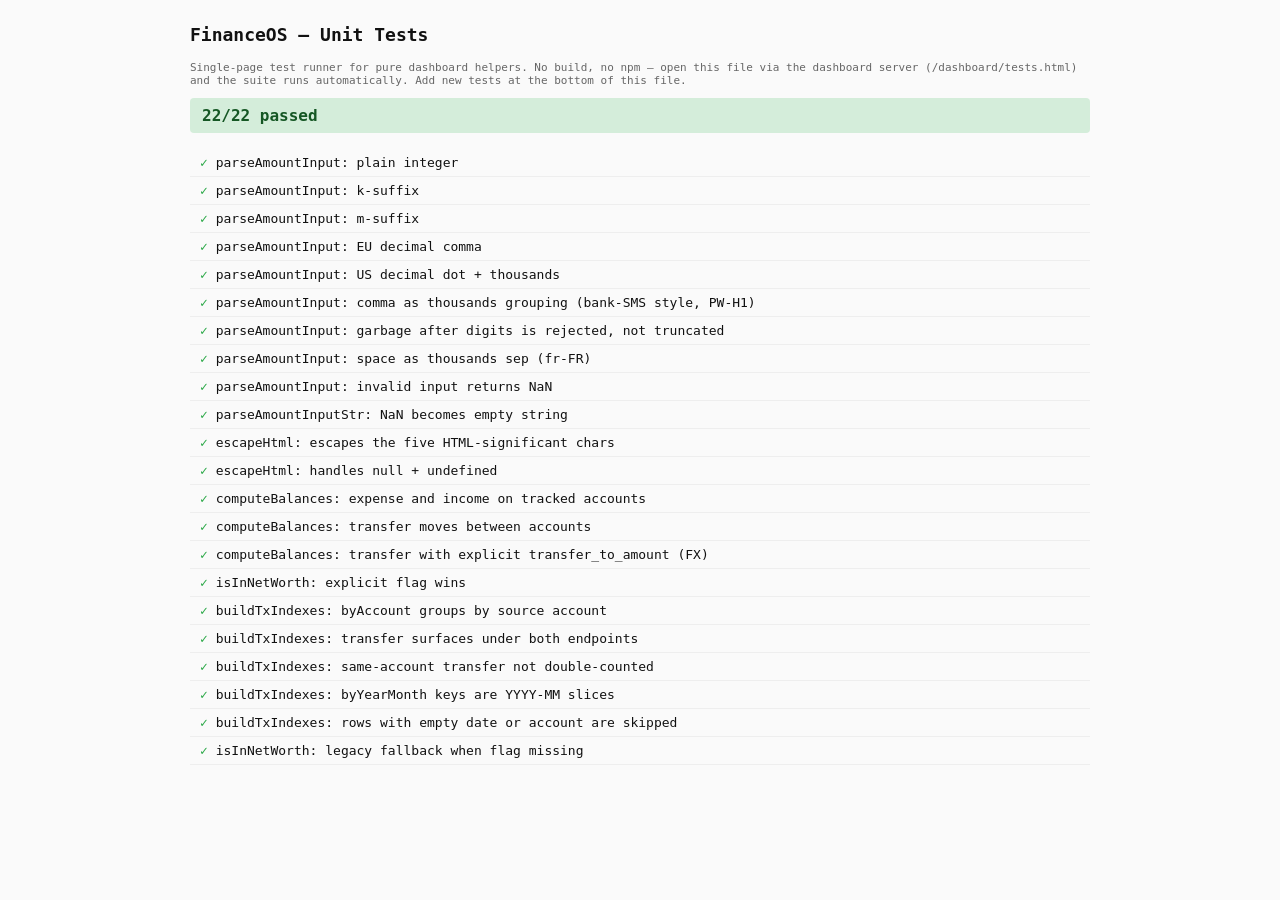
<file: dashboard/tests.html>
<!DOCTYPE html>
<html lang="en">
<head>
<meta charset="UTF-8">
<title>FinanceOS — Unit Tests</title>
<style>
  body { font-family: ui-monospace, "Cascadia Mono", monospace; max-width: 900px; margin: 24px auto; padding: 0 16px; background: #fafafa; color: #111; }
  h1 { font-size: 18px; margin: 0 0 16px; }
  #summary { padding: 8px 12px; border-radius: 4px; margin-bottom: 16px; font-weight: 600; }
  .ok  { background: #d4edda; color: #155724; }
  .bad { background: #f8d7da; color: #721c24; }
  ul { list-style: none; padding: 0; margin: 0; }
  li { padding: 6px 10px; border-bottom: 1px solid #eee; font-size: 13px; }
  li.pass::before { content: "✓ "; color: #28a745; font-weight: 700; }
  li.fail::before { content: "✗ "; color: #dc3545; font-weight: 700; }
  li.fail { color: #721c24; background: #fff5f5; }
  pre { font-size: 11px; color: #777; margin: 4px 0 0 18px; white-space: pre-wrap; }
  p.note { font-size: 11px; color: #666; }
</style>
</head>
<body>

<h1>FinanceOS — Unit Tests</h1>
<p class="note">
  Single-page test runner for pure dashboard helpers. No build, no npm — open
  this file via the dashboard server (<code>/dashboard/tests.html</code>) and
  the suite runs automatically. Add new tests at the bottom of this file.
</p>

<div id="summary">running…</div>
<ul id="results"></ul>

<!-- Hidden stubs for DOM nodes core.js touches at top-level (source-tag,
     source-label, refresh-btn, currency-switcher). Without these, top-level
     statements throw and halt subsequent function definitions in some
     browsers. They stay hidden — tests never look at them. -->
<div style="display:none">
  <span id="source-tag"></span>
  <span id="source-label"></span>
  <button id="refresh-btn"></button>
  <div id="currency-switcher"></div>
  <span id="date-range"></span>
  <span id="tx-count"></span>
  <span id="footer-updated"></span>
  <div id="dashboard"></div>
</div>

<!-- Pull the helpers from core.js. Only pure functions are tested here;
     anything that touches the DOM, network, or state is out of scope. -->
<script src="i18n.js"></script>
<script src="core.js"></script>

<script>
// ─── Tiny test harness ─────────────────────────────────────────────────
const _tests = [];
function test(name, fn) { _tests.push({ name, fn }); }
function eq(actual, expected, label) {
  const a = JSON.stringify(actual);
  const e = JSON.stringify(expected);
  if (a !== e) throw new Error(`${label || 'eq'}: expected ${e}, got ${a}`);
}
function approx(actual, expected, eps, label) {
  if (Math.abs(actual - expected) > (eps || 1e-9))
    throw new Error(`${label || 'approx'}: expected ~${expected}, got ${actual}`);
}
function assert(cond, label) { if (!cond) throw new Error(label || 'assertion failed'); }

// ─── Tests ─────────────────────────────────────────────────────────────

test('parseAmountInput: plain integer', () => {
  eq(parseAmountInput('45'), 45);
});

test('parseAmountInput: k-suffix', () => {
  eq(parseAmountInput('45k'), 45000);
  eq(parseAmountInput('2.5k'), 2500);
});

test('parseAmountInput: m-suffix', () => {
  eq(parseAmountInput('2.5m'), 2500000);
});

test('parseAmountInput: EU decimal comma', () => {
  approx(parseAmountInput('125,48'), 125.48, 1e-9);
  approx(parseAmountInput('1.234,56'), 1234.56, 1e-9);
});

test('parseAmountInput: US decimal dot + thousands', () => {
  approx(parseAmountInput('1,234.56'), 1234.56, 1e-9);
});

test('parseAmountInput: comma as thousands grouping (bank-SMS style, PW-H1)', () => {
  eq(parseAmountInput('135,686'), 135686);
  eq(parseAmountInput('1,234,567'), 1234567);
});

test('parseAmountInput: garbage after digits is rejected, not truncated', () => {
  assert(Number.isNaN(parseAmountInput('12x5')), '12x5');
});

test('parseAmountInput: space as thousands sep (fr-FR)', () => {
  approx(parseAmountInput('1 234,56'), 1234.56, 1e-9);
});

test('parseAmountInput: invalid input returns NaN', () => {
  assert(Number.isNaN(parseAmountInput('abc')), 'abc');
  assert(Number.isNaN(parseAmountInput('')), 'empty');
  assert(Number.isNaN(parseAmountInput(null)), 'null');
});

test('parseAmountInputStr: NaN becomes empty string', () => {
  eq(parseAmountInputStr('abc'), '');
  eq(parseAmountInputStr('45k'), '45000');
});

test('escapeHtml: escapes the five HTML-significant chars', () => {
  eq(escapeHtml(`<a href="x">&'</a>`), '&lt;a href=&quot;x&quot;&gt;&amp;&#39;&lt;/a&gt;');
});

test('escapeHtml: handles null + undefined', () => {
  eq(escapeHtml(null), '');
  eq(escapeHtml(undefined), '');
});

test('computeBalances: expense and income on tracked accounts', () => {
  const accounts = [
    { alias: 'cash', initial_balance: 100 },
    { alias: 'crdb', initial_balance: 1000 },
  ];
  const tx = [
    { type: 'expense', account: 'cash', amount: 30 },
    { type: 'income',  account: 'crdb', amount: 500 },
  ];
  const b = computeBalances(tx, accounts);
  eq(b.cash, 70);
  eq(b.crdb, 1500);
});

test('computeBalances: transfer moves between accounts', () => {
  const accounts = [
    { alias: 'crdb', initial_balance: 1000 },
    { alias: 'sav',  initial_balance: 0 },
  ];
  const tx = [
    { type: 'transfer', account: 'crdb', amount: 400, transfer_to_account: 'sav' },
  ];
  const b = computeBalances(tx, accounts);
  eq(b.crdb, 600);
  eq(b.sav, 400);
});

test('computeBalances: transfer with explicit transfer_to_amount (FX)', () => {
  const accounts = [
    { alias: 'crdb', initial_balance: 1000000 },
    { alias: 'eur',  initial_balance: 0 },
  ];
  const tx = [
    { type: 'transfer', account: 'crdb', amount: 600000,
      transfer_to_account: 'eur', transfer_to_amount: 200 },
  ];
  const b = computeBalances(tx, accounts);
  eq(b.crdb, 400000);
  eq(b.eur, 200);
});

test('isInNetWorth: explicit flag wins', () => {
  assert(isInNetWorth({ include_in_net_worth: 'true', owner: 'partner' }), 'custody owner true');
  assert(!isInNetWorth({ include_in_net_worth: 'false', owner: 'self', status: 'active' }), 'self false');
});

test('buildTxIndexes: byAccount groups by source account', () => {
  const tx = [
    { account: 'cash', type: 'expense', amount: 10, date: '2026-01-15' },
    { account: 'cash', type: 'expense', amount: 20, date: '2026-01-16' },
    { account: 'crdb', type: 'income',  amount: 100, date: '2026-01-15' },
  ];
  const { byAccount } = buildTxIndexes(tx);
  eq(byAccount.get('cash').length, 2);
  eq(byAccount.get('crdb').length, 1);
});

test('buildTxIndexes: transfer surfaces under both endpoints', () => {
  const tx = [
    { account: 'crdb', type: 'transfer', amount: 500, transfer_to_account: 'sav', date: '2026-01-15' },
  ];
  const { byAccount } = buildTxIndexes(tx);
  eq(byAccount.get('crdb').length, 1);
  eq(byAccount.get('sav').length, 1);
});

test('buildTxIndexes: same-account transfer not double-counted', () => {
  const tx = [
    { account: 'crdb', type: 'transfer', amount: 0, transfer_to_account: 'crdb', date: '2026-01-15' },
  ];
  const { byAccount } = buildTxIndexes(tx);
  eq(byAccount.get('crdb').length, 1);
});

test('buildTxIndexes: byYearMonth keys are YYYY-MM slices', () => {
  const tx = [
    { account: 'cash', type: 'expense', amount: 1, date: '2026-01-15' },
    { account: 'cash', type: 'expense', amount: 2, date: '2026-01-16' },
    { account: 'cash', type: 'expense', amount: 3, date: '2026-02-01' },
  ];
  const { byYearMonth } = buildTxIndexes(tx);
  eq(byYearMonth.get('2026-01').length, 2);
  eq(byYearMonth.get('2026-02').length, 1);
});

test('buildTxIndexes: rows with empty date or account are skipped', () => {
  const tx = [
    { account: '',     type: 'expense', amount: 10, date: '2026-01-15' },
    { account: 'cash', type: 'expense', amount: 20, date: '' },
  ];
  const { byAccount, byYearMonth } = buildTxIndexes(tx);
  // First row: no account → no byAccount entry, but date present → byYearMonth entry
  eq(byAccount.has(''), false);
  eq(byYearMonth.get('2026-01').length, 1);
  // Second row: account present → byAccount entry, but no date → no byYearMonth entry
  eq(byAccount.get('cash').length, 1);
  eq(byYearMonth.has(''), false);
});

test('isInNetWorth: legacy fallback when flag missing', () => {
  // owner=self, status=active, type != pass_through → in
  assert(isInNetWorth({ owner: 'self', status: 'active', type: 'cash' }), 'self/active/cash');
  // pass_through excluded
  assert(!isInNetWorth({ owner: 'self', status: 'active', type: 'pass_through' }), 'pass-through');
  // archived excluded
  assert(!isInNetWorth({ owner: 'self', status: 'archived', type: 'cash' }), 'archived');
  // custody excluded
  assert(!isInNetWorth({ owner: 'partner', status: 'active', type: 'cash' }), 'custody');
});

// ─── Runner ────────────────────────────────────────────────────────────
(function run() {
  const ul = document.getElementById('results');
  let passed = 0, failed = 0;
  for (const { name, fn } of _tests) {
    const li = document.createElement('li');
    try {
      fn();
      li.className = 'pass';
      li.textContent = name;
      passed++;
    } catch (err) {
      li.className = 'fail';
      li.textContent = name;
      const pre = document.createElement('pre');
      pre.textContent = err.message;
      li.appendChild(pre);
      failed++;
    }
    ul.appendChild(li);
  }
  const sum = document.getElementById('summary');
  sum.className = failed === 0 ? 'ok' : 'bad';
  sum.textContent = `${passed}/${_tests.length} passed${failed ? `, ${failed} failed` : ''}`;
  document.title = `${failed === 0 ? '✓' : '✗'} FinanceOS Tests (${passed}/${_tests.length})`;
})();
</script>
</body>
</html>
</file>
